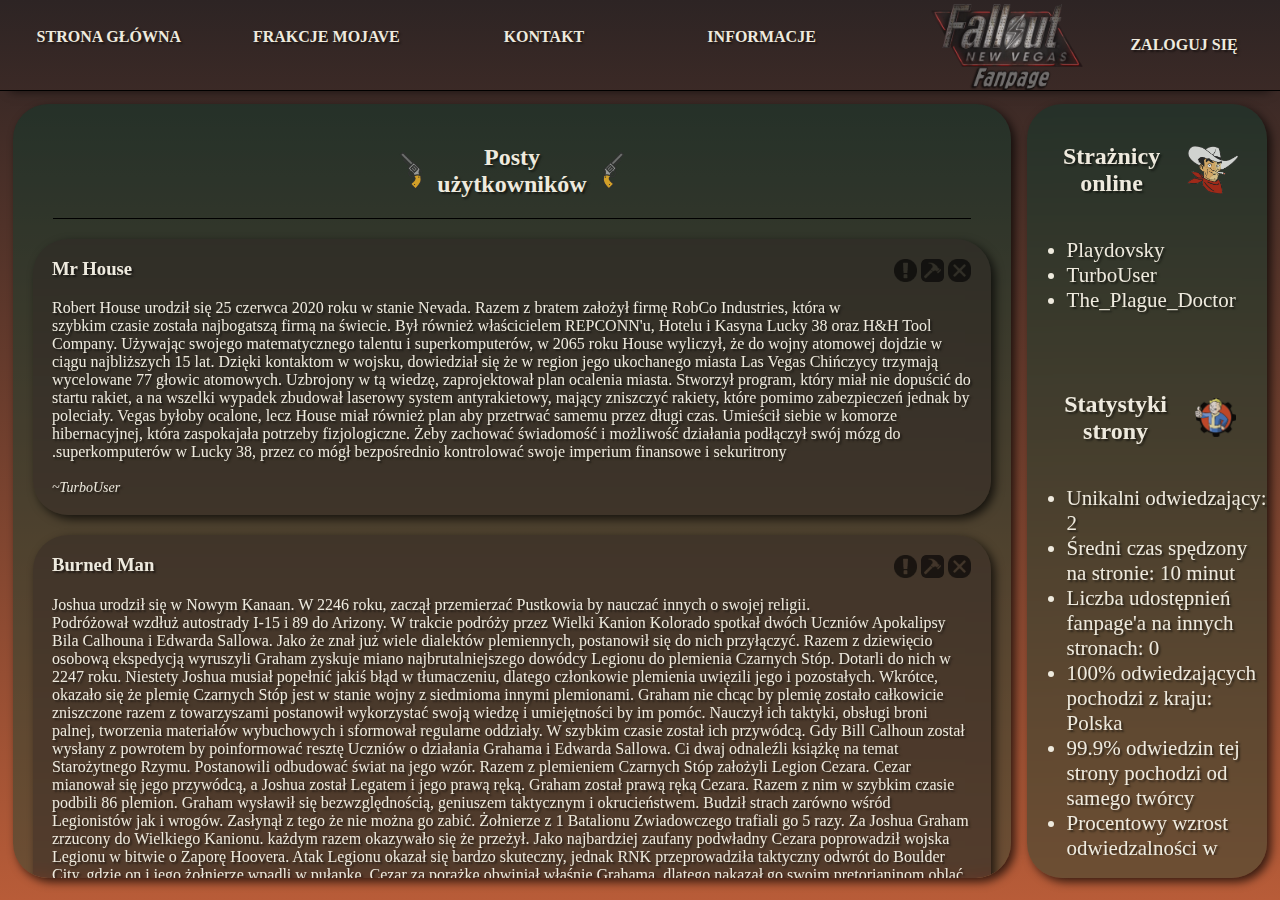
<file: index.html>
<html lang="pl">
    <head>
        <link rel="stylesheet" type="text/css" href="public/style.css">
        <link rel="icon" type="image/x-icon" href="resources/fanpage_platinumchip_logo.ico">
        <meta charset="utf-8">
        <meta name="description" content="Strona poświęcona fanom serii Fallout a w szczególności Fallout: New Vegas">
        <meta name="keywords" content="Fallout, New Vegas, Vegas, NCR, Caesar Legion, House">
        <meta name="author" content="Mateusz Pałka">
        <script src="public/script.js"></script>
        <title>Fallout: New Vegas - Fanpage</title>
    </head>

    <body>
        <header>
            <a href="index.html">
                <div class="linkPrzycisk">
                    <b>STRONA GŁÓWNA</b>
                </div>
            </a>
            <a href="public/frakcje.html">
                <div class="linkPrzycisk">
                    <b>FRAKCJE MOJAVE</b>
                </div>
            </a>
            <a href="public/kontakt.html">
                <div class="linkPrzycisk">
                    <b>KONTAKT</b>
                </div>
            </a>
            <a href="public/informacje.html">
                <div class="linkPrzycisk">
                    <b>INFORMACJE</b>
                </div>
            </a>
        
            <div id="zalogowany">
                <a href="public/logowanie.html" class="linkDoProfilu"><b>ZALOGUJ SIĘ</b></a>
            </div>

            <img src="resources/fanpage_logo.png" alt="fanpage logo" id="logo-nv">
        </header>

        <section id="posty">
            <section id="naglowek-postow">
                <img src="resources/revolver.png" alt="rewolwer" id="rewolwer-prawy">
                <h2 id="napis-posty">Posty użytkowników</h2>
                <img src="resources/revolver.png" alt="rewolwer" id="rewolwer-lewy">
            </section>

            <section class="post">
                <div class="przyciski">
                    <img src="resources/przycisk_x.png" alt="zamknij" id="przycisk-x" class="przyciskX">
                    <input type="image" src="resources/przycisk_mlotek.png" alt="edytuj" id="przycisk-mlotek" class="przyciskMlotek">
                    <img src="resources/przycisk_wykrzyknik.png" alt="zgłoś" id="przycisk-wykrzyknik" class="przyciskWykrzyknik">
                </div>
                <h3 class="tytulPostu">Mr House</h3>
                <p class="zawartoscPostu">
                    Robert House urodził się 25 czerwca 2020 roku w stanie Nevada. Razem z bratem założył firmę RobCo Industries, która w szybkim czasie została najbogatszą firmą na świecie. Był również właścicielem REPCONN'u, Hotelu i Kasyna Lucky 38 oraz H&H Tool Company.
                    Używając swojego matematycznego talentu i superkomputerów, w 2065 roku House wyliczył, że do wojny atomowej dojdzie w ciągu najbliższych 15 lat. Dzięki kontaktom w wojsku, dowiedział się że w region jego ukochanego miasta Las Vegas Chińczycy trzymają wycelowane 77 głowic atomowych. Uzbrojony w tą wiedzę, zaprojektował plan ocalenia miasta. Stworzył program, który miał nie dopuścić do startu rakiet, a na wszelki wypadek zbudował laserowy system antyrakietowy, mający zniszczyć rakiety, które pomimo zabezpieczeń jednak by poleciały.
                    Vegas byłoby ocalone, lecz House miał również plan aby przetrwać samemu przez długi czas. Umieścił siebie w komorze hibernacyjnej, która zaspokajała potrzeby fizjologiczne. Żeby zachować świadomość i możliwość działania podłączył swój mózg do superkomputerów w Lucky 38, przez co mógł bezpośrednio kontrolować swoje imperium finansowe i sekuritrony.
                </p>
                <p class="autor">TurboUser~</p>
            </section>
            <section class="post">
                <div class="przyciski">
                    <img src="resources/przycisk_x.png" alt="zamknij" id="przycisk-x" class="przyciskX">
                    <input type="image" src="resources/przycisk_mlotek.png" alt="edytuj" id="przycisk-mlotek" class="przyciskMlotek">
                    <img src="resources/przycisk_wykrzyknik.png" alt="zgłoś" id="przycisk-wykrzyknik" class="przyciskWykrzyknik">
                </div>
                <h3 class="tytulPostu">Burned Man</h3>
                <p class="zawartoscPostu">
                    Joshua urodził się w Nowym Kanaan. W 2246 roku, zaczął przemierzać Pustkowia by nauczać innych o swojej religii. Podróżował wzdłuż autostrady I-15 i 89 do Arizony. W trakcie podróży przez Wielki Kanion Kolorado spotkał dwóch Uczniów Apokalipsy Bila Calhouna i Edwarda Sallowa. Jako że znał już wiele dialektów plemiennych, postanowił się do nich przyłączyć. Razem z dziewięcio osobową ekspedycją wyruszyli
                    Graham zyskuje miano najbrutalniejszego dowódcy Legionu
                    do plemienia Czarnych Stóp. Dotarli do nich w 2247 roku. Niestety Joshua musiał popełnić jakiś błąd w tłumaczeniu, dlatego członkowie plemienia uwięzili jego i pozostałych. Wkrótce, okazało się że plemię Czarnych Stóp jest w stanie wojny z siedmioma innymi plemionami. Graham nie chcąc by plemię zostało całkowicie zniszczone razem z towarzyszami postanowił wykorzystać swoją wiedzę i umiejętności by im pomóc. Nauczył ich taktyki, obsługi broni palnej, tworzenia materiałów wybuchowych i sformował regularne oddziały. W szybkim czasie został ich przywódcą. Gdy Bill Calhoun został wysłany z powrotem by poinformować resztę Uczniów o działania Grahama i Edwarda Sallowa. Ci dwaj odnaleźli książkę na temat Starożytnego Rzymu. Postanowili odbudować świat na jego wzór. Razem z plemieniem Czarnych Stóp założyli Legion Cezara. Cezar mianował się jego przywódcą, a Joshua został Legatem i jego prawą ręką.
                    Graham został prawą ręką Cezara. Razem z nim w szybkim czasie podbili 86 plemion. Graham wysławił się bezwzględnością, geniuszem taktycznym i okrucieństwem. Budził strach zarówno wśród Legionistów jak i wrogów. Zasłynął z tego że nie można go zabić. Żołnierze z 1 Batalionu Zwiadowczego trafiali go 5 razy. Za
                    Joshua Graham zrzucony do Wielkiego Kanionu.
                    każdym razem okazywało się że przeżył. Jako najbardziej zaufany podwładny Cezara poprowadził wojska Legionu w bitwie o Zaporę Hoovera. Atak Legionu okazał się bardzo skuteczny, jednak RNK przeprowadziła taktyczny odwrót do Boulder City, gdzie on i jego żołnierze wpadli w pułapkę. Cezar za porażkę obwiniał właśnie Grahama, dlatego nakazał go swoim pretorianinom oblać smołą, podpalić i wrzucić żywcem do Wielkiego Kanionu. Po tych wydarzeniach zacząły wśród niewolników krążyć plotki o Popielcu, który mścił się na swoich oprawcach. Na murach zacząły pojawiać się napisy mówiące że Graham żyje.
                    Jak się okazało Joshua Graham przeżył. Jego nieudana przygoda z Legionem, znów rozpaliła jego wiarę. Postanowił powrócić do Nowego Kanaan. Tam przyjęto go jakby nigdy nie był najokrutniejszym z Legionistów. Mormonom było wstyd, ale bali się go wydalić z miasta. Cezar dowiedziawszy się o tym że jego niedawny przyjaciel i prawa ręka nadal żyje, rozkazał plemieniu Białych Nóg najechać Nowe Kanaan i wszystkich zabić. Zginęła większość mieszkańców. 30 ludzi, którym udało się przeżyć zamieszkało w Kanion Syjon. Joshua Graham objął tam przywództwo nad plemieniem Martwych Koni i poprzysiągł Cezarowi zemstę. Razem z Danielem próbowali rozwiązać problem Białych Nóg. W przeciwieństwie do swojego przyjaciela Joshua chciał stawić czoła najeźdźcom i uwolnić od nich Syjon raz na zawsze.
                </p>
                <p class="autor">Playdovsky~</p>
            </section>
            <section class="post">
                <div class="przyciski">
                    <img src="resources/przycisk_x.png" alt="zamknij" id="przycisk-x" class="przyciskX">
                    <input type="image" src="resources/przycisk_mlotek.png" alt="edytuj" id="przycisk-mlotek" class="przyciskMlotek">
                    <img src="resources/przycisk_wykrzyknik.png" alt="zgłoś" id="przycisk-wykrzyknik" class="przyciskWykrzyknik">
                </div>
                <h3 class="tytulPostu">Courier</h3>
                <p class="zawartoscPostu">
                    Jakiś czas przed wydarzeniami z Fallout: New Vegas, RNK zajęła Navarro, gdzie odkryła pewne technologie, których nie można było dobrze zrozumieć. W końcu Republika powiązała jednak niektóre symbole (np. flaga Starego Świata) z podobnymi widzianymi w Rozpadlinie. To właśnie wtedy Kurier został zatrudniony do przetransportowania tam paczki z Navarro.
                    Zawartość paczki okazała się detonatorem, który zawierał kody uruchomienia znajdujących się tam rakiet. Według Ulysses'a paczka "obudziła się", aktywując zapalniki rakiet, które wybuchły prawie go zabijając i powodując ogromne burze i trzęsienia ziemi na terenie całej Rozpadliny. Przez to zdarzenie, zniszczone zostały tamtejsza społeczność, oraz oddziały RNK i Legionu Cezara.    
                    Kurier dostaje amnezji przez wielokrotne eksplozje głowic atomowych w Rozpadlinie, co tłumaczy dlaczego nie pamięta tych wydarzeń które przedstawia mu Ulisses. Ostatecznie, jakiś czas po katastrofie w Rozpadlinie, zostaje jednym z sześciu kurierów wynajętych przez Mojave Express. Jego zadaniem było dostarczenie paczki zawierającej Platynowy Szton do Nowego Vegas.
                    Na Mojave został postrzelony w głowę, zakopany żywcem na Cmentarzu w Goodsprings przez Benny'ego, szefa Prezesów i właściciela kasyna The Tops w Nowym Vegas, którego celem było przejęcie trefnego towaru który przypadł Kurierowi.
                    Zostaje odkopany przez Victor'a, przyjaznego robota i przywrócony do zdrowia przez Mitchell'a, lekarza z Goodsprings.
                    Doktor wręczył Kurierowi pistolet 9mm (lub inną broń, zależnie od specjalizacji gracza), Kombinezon Krypty 21 i Pip-Boy'a 3000.
                    W dalszym ciągu gry, Kurier jest główną postacią która decyduje o zwycięstwie danej frakcji podczas II Bitwy o Zaporę Hoovera.
                </p>
                <p class="autor">The_Plague_Doctor~</p>
                </div>
            </section>
        </section>  

        <section id="prawy-panel">
            <section id="uzytkownicy">
                <div id="naglowek-uzytkownicy">
                    <h2 id="napis-uzytkownicy">Strażnicy online</h2>
                    <img src="resources/victor_icon.png" alt="victor" id="victor">
                </div>
                <ul>
                    <li>
                        <a href="public/profil.html?uzytkownik=osoba1" class="linkDoProfilu">Playdovsky</a>
                    </li>
                    <li>
                        <a href="public/profil.html?uzytkownik=osoba2" class="linkDoProfilu">TurboUser</a>
                    </li>
                    <li>
                        <a href="public/profil.html?uzytkownik=osoba3" class="linkDoProfilu">The_Plague_Doctor</a>
                    </li>
                </ul>
            </section>
            <section id="statystyki">
                <div id="naglowek-statystyki">
                    <h2 id="napis-statystyka">Statystyki strony</h2>
                    <img src="resources/vaultboy.png" alt="vault boy" id="vault-boy">
                </div>
                <p>
                    <ul>
                        <li>
                            Unikalni odwiedzający: 2
                        </li>
                        <li>
                            Średni czas spędzony na stronie: 10 minut
                        </li>
                        <li>
                            Liczba udostępnień fanpage'a na innych stronach: 0
                        </li>
                        <li>
                            100% odwiedzających pochodzi z kraju: Polska<br>
                        </li>
                        <li>
                            99.9% odwiedzin tej strony pochodzi od samego twórcy
                        </li>
                        <li>
                            Procentowy wzrost odwiedzalności w porównaniu z poprzednim miesiącem: 200%
                        </li>
                        <li>
                            Tworzenie tej strony zajęło ponad 30 godzin!
                        </li>
                    </ul>
                </p>
            </section>
        </section>
    </body>
</html>
</file>
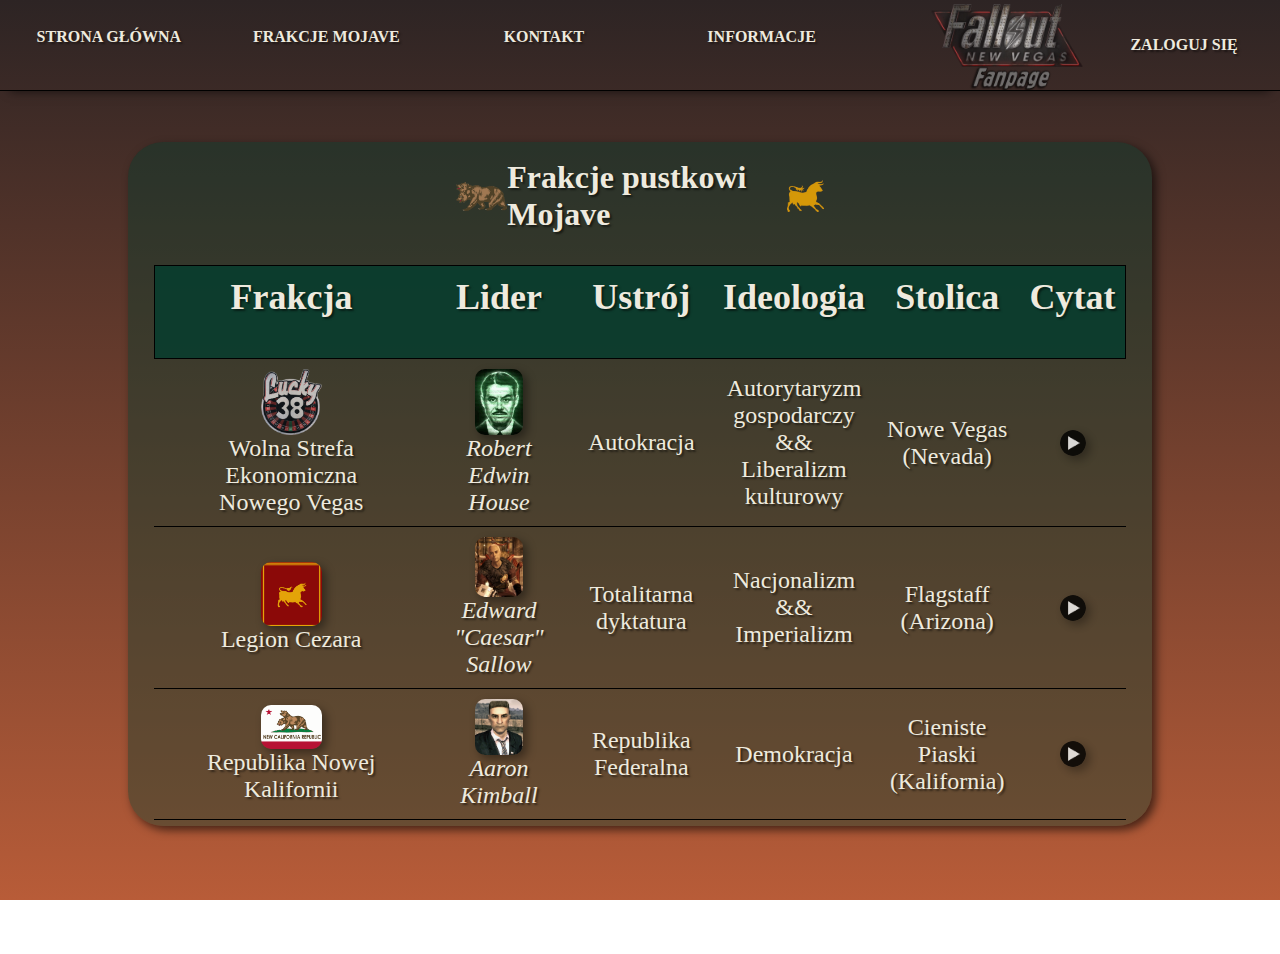
<file: public/frakcje.html>
<html lang="pl">
    <head>
        <link rel="stylesheet" type="text/css" href="style.css">
        <link rel="icon" type="image/x-icon" href="../resources/fanpage_platinumchip_logo.ico">
        <meta charset="utf-8">
        <meta name="description" content="Strona poświęcona fanom serii Fallout a w szczególności Fallout: New Vegas">
        <meta name="keywords" content="Fallout, New Vegas, Vegas, NCR, Caesar Legion, House">
        <meta name="author" content="Mateusz Pałka">
        <script type="text/javascript" src="script.js"></script>
        <title>Fallout: New Vegas - Fanpage</title>
    </head>

    <body>
        <header>
            <a href="../index.html">
                <div class="linkPrzycisk">
                    <b>STRONA GŁÓWNA</b>
                </div>
            </a>
            <a href="frakcje.html">
                <div class="linkPrzycisk">
                    <b>FRAKCJE MOJAVE</b>
                </div>
            </a>
            <a href="kontakt.html">
                <div class="linkPrzycisk">
                    <b>KONTAKT</b>
                </div>
            </a>
            <a href="informacje.html">
                <div class="linkPrzycisk">
                    <b>INFORMACJE</b>
                </div>
            </a>
        
            <div id="zalogowany">
                <a href="logowanie.html" class="linkDoProfilu"><b>ZALOGUJ SIĘ</b></a>
            </div>

            <img src="../resources/fanpage_logo.png" alt="fanpage logo" id="logo-nv">
        </header>

        <section id="frakcje">
            <div id="naglowek-frakcji">
                <img src="../resources/ncr_bear.png" alt="niedźwiedź kalifornii" id="niedzwiedz">
                <h1 id="napis_frakcje">Frakcje pustkowi Mojave</h1>
                <img src="../resources/legion_bull.png" alt="byk legionu" id="byk">
            </div>
            <table>
                <tbody>
                    <tr id="naglowek">
                        <td><h2>Frakcja</h2></td>
                        <td><h2>Lider</h2></td>
                        <td><h2>Ustrój</h2></td>
                        <td><h2>Ideologia</h2></td>
                        <td><h2>Stolica</h2></td>
                        <td><h2>Cytat</h2></td>
                    </tr>
                    <tr>
                        <td><img src="../resources/lucky38.png" alt="Logo Lucky38" class="flagaFrakcji" id="lucky38"><br>Wolna Strefa Ekonomiczna<br>Nowego Vegas</td>
                        <td><img src="../resources/mr-house.png" alt="zdjecie House'a" class="zdjecieLider"><br><i>Robert Edwin<br>House</i></td>
                        <td>Autokracja</td>
                        <td>Autorytaryzm<br>gospodarczy<br>&&<br>Liberalizm<br>kulturowy</td>
                        <td>Nowe Vegas<br>(Nevada)</td>
                        <td>
                            <input type="image" src="../resources/start_icon.png" alt="przycisk sterujący" class="sterowanie" id="przycisk1" onclick="odtwarzaj('cytat1')">
                            <audio id="cytat1" src="../resources/mr_house.mp3" type="audio/mp3"></audio>
                        </td>
                    </tr>
                    <tr>
                        <td><img src="../resources/caesar_legion.png" alt="Flaga Legionu Cezara" class="flagaFrakcji"><br>Legion Cezara</td>
                        <td><img src="../resources/caesar.png" alt="zdjęcie Cezara" class="zdjecieLider"><br><i>Edward "Caesar"<br>Sallow</i></td>
                        <td>Totalitarna<br>dyktatura</td>
                        <td>Nacjonalizm<br>&&<br>Imperializm</td>
                        <td>Flagstaff<br>(Arizona)</td>
                        <td>
                            <input type="image" src="../resources/start_icon.png" alt="przycisk sterujący" class="sterowanie" id="przycisk2" onclick="odtwarzaj('cytat2')">
                            <audio id="cytat2" src="../resources/caesar_legion.mp3" type="audio/mp3"></audio>
                        </td>
                    </tr>
                    <tr>
                        <td><img src="../resources/ncr.png" alt="Flaga NCR" class="flagaFrakcji"><br>Republika Nowej Kalifornii</td>
                        <td><img src="../resources/aaron-kimball.png" alt="zdjęcie Aaron'a Kimball'a" class="zdjecieLider"><br><i>Aaron Kimball</i></td>
                        <td>Republika<br>Federalna</td>
                        <td>Demokracja</td>
                        <td>Cieniste Piaski<br>(Kalifornia)</td>
                        <td>
                            <input type="image" src="../resources/start_icon.png" alt="przycisk sterujący" class="sterowanie" id="przycisk3" onclick="odtwarzaj('cytat3')">
                            <audio id="cytat3" src="../resources/kimball.mp3" typ="audio/mp3"></audio>
                        </td>
                    </tr>
                </tbody>
            </table>
        </section>
    </body>
</html>
</file>
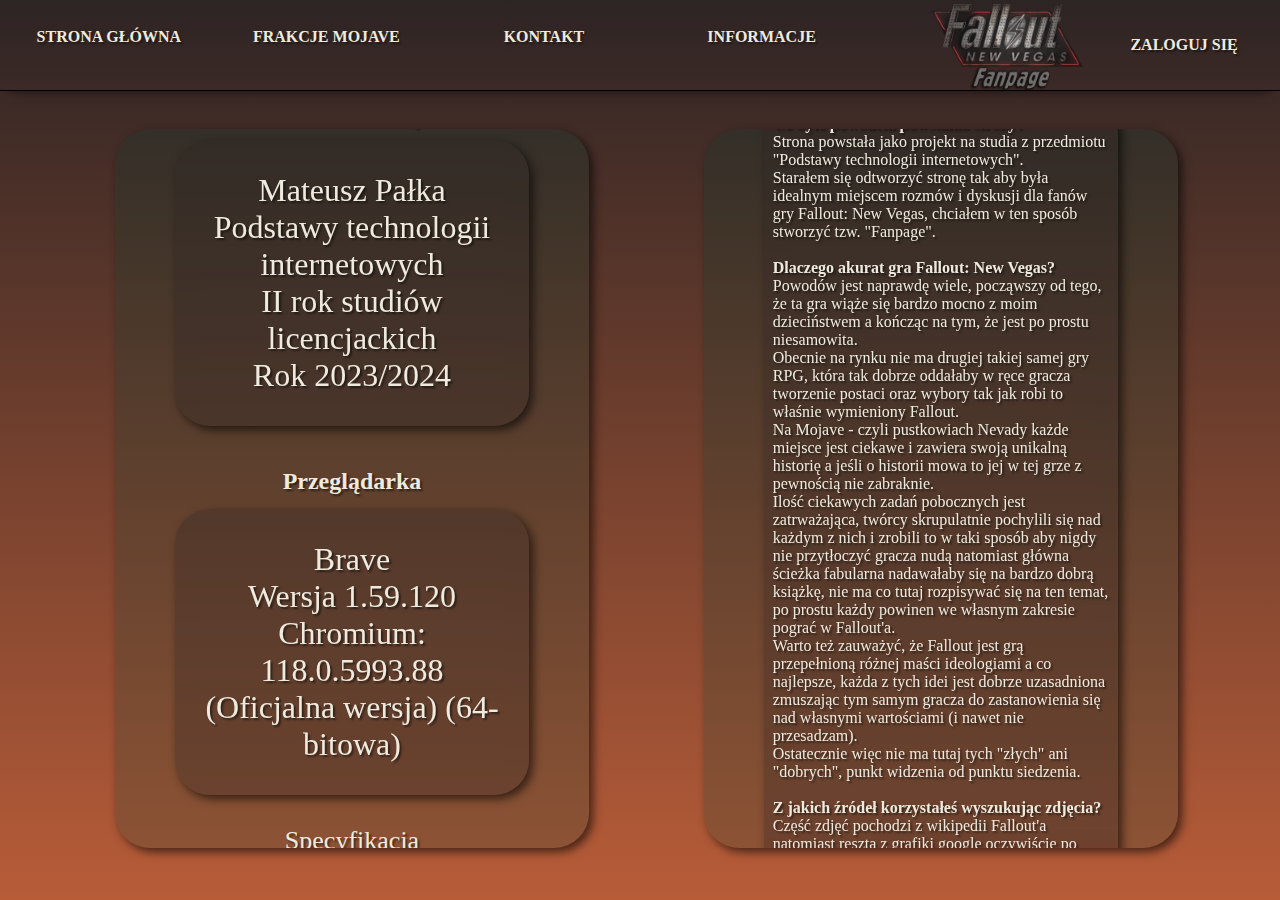
<file: public/informacje.html>
<html lang="pl">
    <head>
        <link rel="stylesheet" type="text/css" href="style.css">
        <link rel="icon" type="image/x-icon" href="../resources/fanpage_platinumchip_logo.ico">
        <meta charset="utf-8">
        <meta name="description" content="Strona poświęcona fanom serii Fallout a w szczególności Fallout: New Vegas">
        <meta name="keywords" content="Fallout, New Vegas, Vegas, NCR, Caesar Legion, House">
        <meta name="author" content="Mateusz Pałka">
        <script type="text/javascript" src="script.js"></script>
        <title>Fallout: New Vegas - Fanpage</title>
    </head>

    <body>
        <header>
            <a href="../index.html">
                <div class="linkPrzycisk">
                    <b>STRONA GŁÓWNA</b>
                </div>
            </a>
            <a href="frakcje.html">
                <div class="linkPrzycisk">
                    <b>FRAKCJE MOJAVE</b>
                </div>
            </a>
            <a href="kontakt.html">
                <div class="linkPrzycisk">
                    <b>KONTAKT</b>
                </div>
            </a>
            <a href="informacje.html">
                <div class="linkPrzycisk">
                    <b>INFORMACJE</b>
                </div>
            </a>
        
            <div id="zalogowany">
                <a href="logowanie.html" class="linkDoProfilu"><b>ZALOGUJ SIĘ</b></a>
            </div>

            <img src="../resources/fanpage_logo.png" alt="fanpage logo" id="logo-nv">
        </header>
        <section id="informacje">
            <div id="naglowek-informacje">
                <h2 class="napisyInformacje">Twórca strony</h2>
            </div>
            <div class="dane">
                <p id="dane-osobowe">Mateusz Pałka<br>Podstawy technologii internetowych<br>II rok studiów licencjackich<br>Rok 2023/2024</p>
            </div>
            <h2 class="napisyInformacje">Przeglądarka</h2>
            <div class="dane">
                <p id="dane-przegladarki">Brave<br>Wersja 1.59.120<br>Chromium: 118.0.5993.88<br>(Oficjalna wersja) (64-bitowa)</p>
            </div>
            <a href="../documentation/Dokumentacja - specyfikacja projektowa.pdf" id="specyfikacja-projektu" target="_blank">Specyfikacja projektu</a>
        </section>
        <section id="opis-strony">
            <div id="naglowek-informacje2">
                <h2 class="napisyInformacje">FAQ</h2>
            </div>
            <div class="dane">
                <p id="opis">
                    <b>Co było powodem powstania strony?</b><br>
                    Strona powstała jako projekt na studia z przedmiotu "Podstawy technologii internetowych".<br>
                    Starałem się odtworzyć stronę tak aby była idealnym miejscem rozmów i dyskusji dla fanów gry Fallout: New Vegas, chciałem w ten sposób stworzyć tzw. "Fanpage".<br><br>
                    <b>Dlaczego akurat gra Fallout: New Vegas?</b><br>
                    Powodów jest naprawdę wiele, począwszy od tego, że ta gra wiąże się bardzo mocno z moim dzieciństwem a kończąc na tym, że jest po prostu niesamowita.<br>
                    Obecnie na rynku nie ma drugiej takiej samej gry RPG, która tak dobrze oddałaby w ręce gracza tworzenie postaci oraz wybory tak jak robi to właśnie wymieniony Fallout.<br>
                    Na Mojave - czyli pustkowiach Nevady każde miejsce jest ciekawe i zawiera swoją unikalną historię a jeśli o historii mowa to jej w tej grze z pewnością nie zabraknie.<br>Ilość ciekawych zadań pobocznych jest zatrważająca, twórcy skrupulatnie pochylili się nad każdym z nich i zrobili to w taki sposób aby nigdy nie przytłoczyć gracza nudą natomiast główna ścieżka fabularna nadawałaby się na bardzo dobrą książkę, nie ma co tutaj rozpisywać się na ten temat, po prostu każdy powinen we własnym zakresie pograć w Fallout'a.<br>
                    Warto też zauważyć, że Fallout jest grą przepełnioną różnej maści ideologiami a co najlepsze, każda z tych idei jest dobrze uzasadniona zmuszając tym samym gracza do zastanowienia się nad własnymi wartościami (i nawet nie przesadzam).<br>
                    Ostatecznie więc nie ma tutaj tych "złych" ani "dobrych", punkt widzenia od punktu siedzenia.<br><br>
                    <b>Z jakich źródeł korzystałeś wyszukując zdjęcia?</b><br>
                    Część zdjęć pochodzi z wikipedii Fallout'a natomiast reszta z grafiki google oczywiście po uprzednim upewnieniu się że mogę legalnie wykorzystać je na stronie. Niektóre zdjęcia zostały zmodyfikowane przeze mnie w programie do edycji grafiki rastrowej.<br><br>
                    <b>Czy napisałeś tę stronę własnoręcznie?</b><br>
                    Tak, strona została napisana od zera własnoręcznie korzystając z wiedzy przeniesionej z technikum, znalezionej w internecie oraz tej nabytej w trakcie zajęć przedmiotowych.
                </p>
            </div>
        </section>
    </body>
</html>
</file>
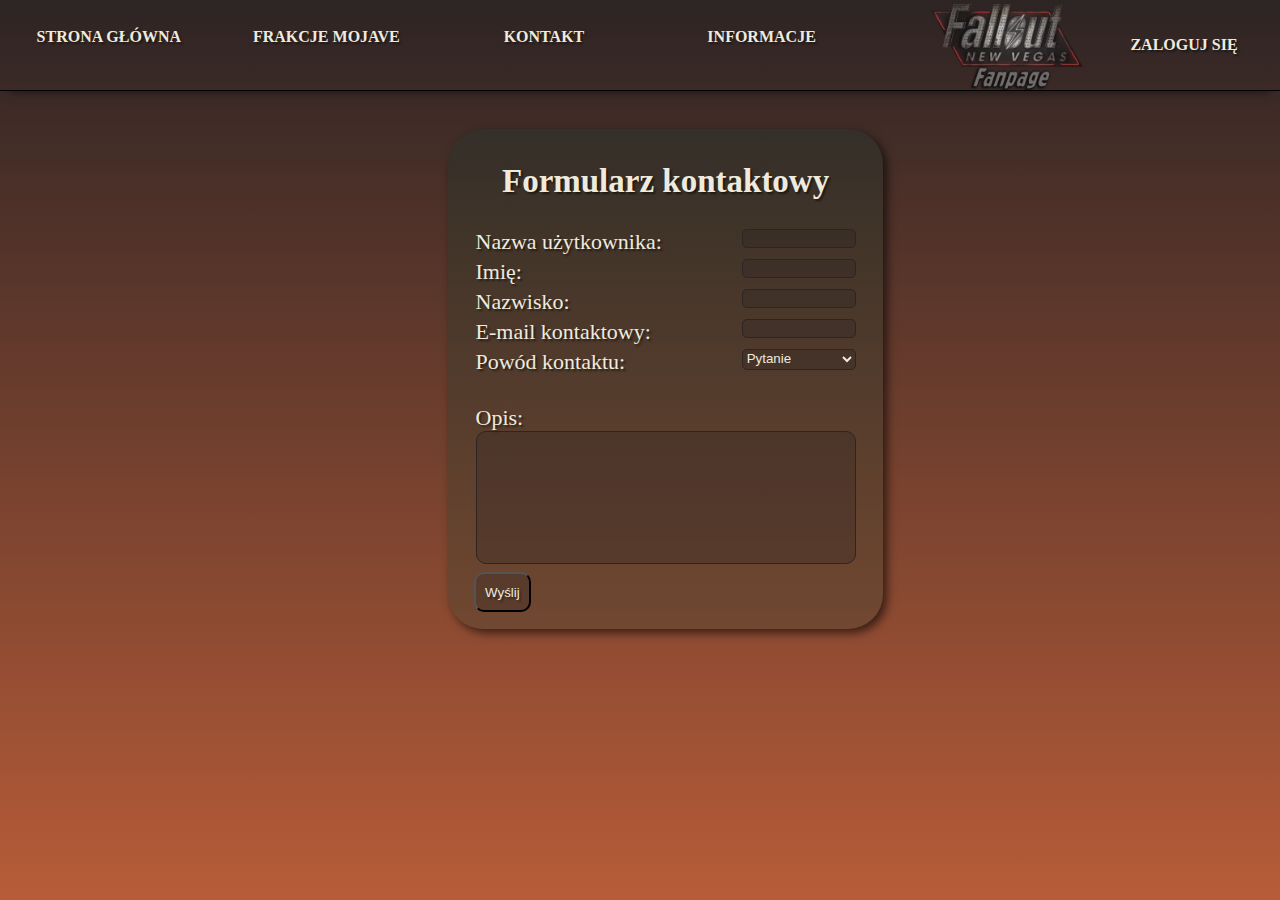
<file: public/kontakt.html>
<html lang="pl">
    <head>
        <link rel="stylesheet" type="text/css" href="style.css">
        <link rel="icon" type="image/x-icon" href="../resources/fanpage_platinumchip_logo.ico">
        <meta charset="utf-8">
        <meta name="description" content="Strona poświęcona fanom serii Fallout a w szczególności Fallout: New Vegas">
        <meta name="keywords" content="Fallout, New Vegas, Vegas, NCR, Caesar Legion, House">
        <meta name="author" content="Mateusz Pałka">
        <script src="script.js"></script>
        <title>Fallout: New Vegas - Fanpage</title>
    </head>

    <body>
        <header>
            <a href="../index.html">
                <div class="linkPrzycisk">
                    <b>STRONA GŁÓWNA</b>
                </div>
            </a>
            <a href="frakcje.html">
                <div class="linkPrzycisk">
                    <b>FRAKCJE MOJAVE</b>
                </div>
            </a>
            <a href="kontakt.html">
                <div class="linkPrzycisk">
                    <b>KONTAKT</b>
                </div>
            </a>
            <a href="informacje.html">
                <div class="linkPrzycisk">
                    <b>INFORMACJE</b>
                </div>
            </a>
            
            <div id="zalogowany">
                <a href="logowanie.html" class="linkDoProfilu"><b>ZALOGUJ SIĘ</b></a>
            </div>

            <img src="../resources/fanpage_logo.png" alt="fanpage logo" id="logo-nv">
        </header>

        <section id="panel-kontaktowy">
            <div id="naglowek-formularza">
                <h2>Formularz kontaktowy</h2>
            </div>
            <form>
                <div class="daneWprowadzaneTlo">
                    <label>
                        Nazwa użytkownika:
                        <input type="text" class="daneWprowadzane" id="nazwa" required>
                    </label><br>
                </div>
                <div class="daneWprowadzaneTlo">
                    <label>
                        Imię:
                        <input type="text" class="daneWprowadzane" id="imie" required>
                    </label><br>
                </div>
                <div class="daneWprowadzaneTlo">
                    <label>
                        Nazwisko:
                        <input type="text" class="daneWprowadzane" id="nazwisko" required>
                    </label><br>
                </div>
                <div class="daneWprowadzaneTlo">
                    <label>
                        E-mail kontaktowy:
                        <input type="text" class="daneWprowadzane" id="email" required>
                    </label><br>
                </div>
                <div class="daneWprowadzaneTlo">
                    <label>
                        Powód kontaktu:
                        <select class="daneWprowadzane">
                            <option>Pytanie</option>
                            <option>Propozycja zmian</option>
                            <option>Zgłoszenie użytkownika</option>
                            <option>Zgłoszenie błędu strony</option>
                            <option>Inny powód</option>
                        </select>
                    </label><br><br>
                </div>
                <div class="daneWprowadzaneTlo">
                    <label>
                        Opis:
                        <textarea class="opis"></textarea>
                    </label><br>
                </div>
                <input type="submit" value="Wyślij" id="przycisk-wyslij" onclick="kontakt()">
            </form>
        </section>        
    </body>
</html>
</file>
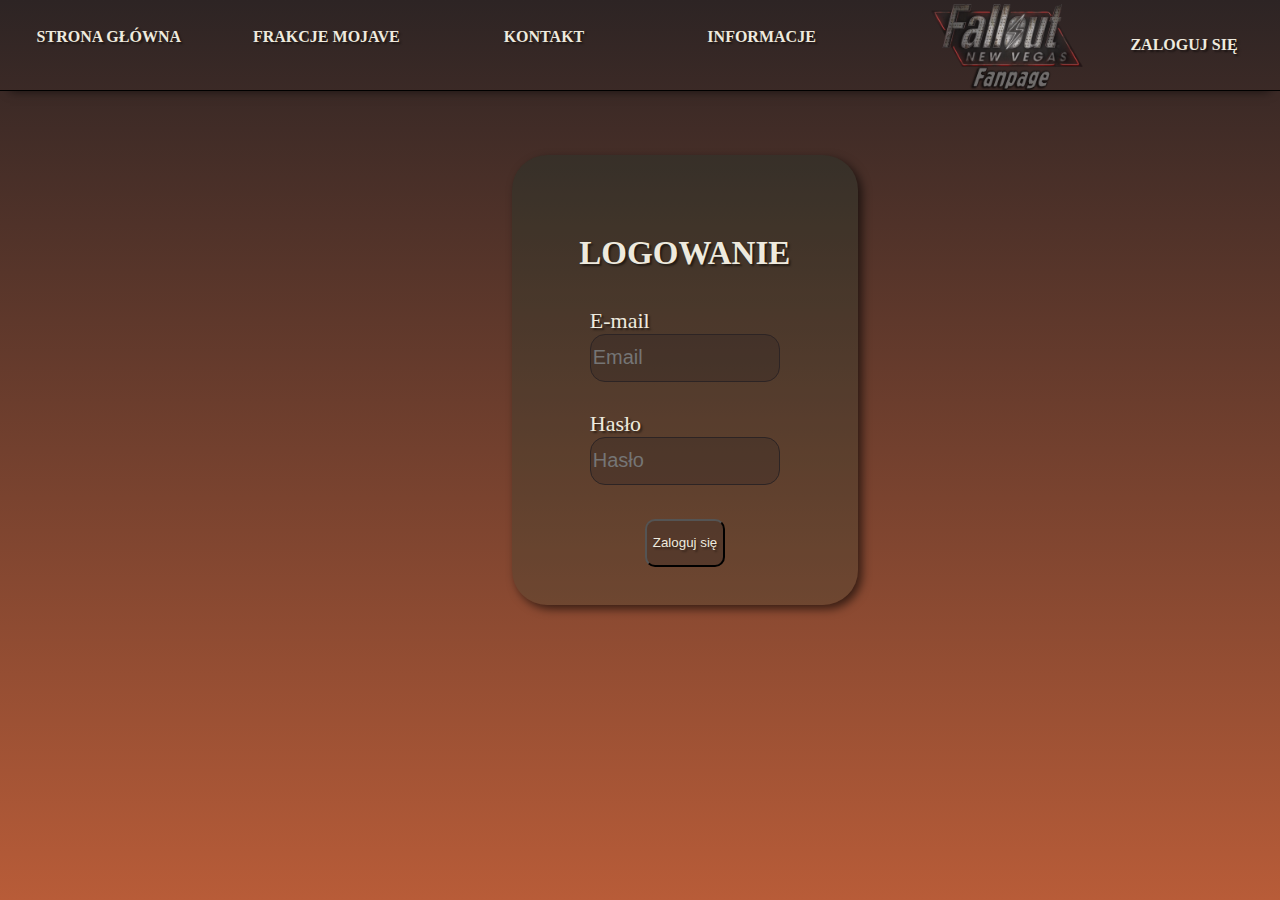
<file: public/logowanie.html>
<html lang="pl">
    <head>
        <link rel="stylesheet" type="text/css" href="style.css">
        <link rel="icon" type="image/x-icon" href="../resources/fanpage_platinumchip_logo.ico">
        <meta charset="utf-8">
        <meta name="description" content="Strona poświęcona fanom serii Fallout a w szczególności Fallout: New Vegas">
        <meta name="keywords" content="Fallout, New Vegas, Vegas, NCR, Caesar Legion, House">
        <meta name="author" content="Mateusz Pałka">
        <script src="script.js"></script>
        <title>Fallout: New Vegas - Fanpage</title>
    </head>

    <body>
        <header>
            <a href="../index.html">
                <div class="linkPrzycisk">
                    <b>STRONA GŁÓWNA</b>
                </div>
            </a>
            <a href="frakcje.html">
                <div class="linkPrzycisk">
                    <b>FRAKCJE MOJAVE</b>
                </div>
            </a>
            <a href="kontakt.html">
                <div class="linkPrzycisk">
                    <b>KONTAKT</b>
                </div>
            </a>
            <a href="informacje.html">
                <div class="linkPrzycisk">
                    <b>INFORMACJE</b>
                </div>
            </a>
            
            <div id="zalogowany">
                <a href="logowanie.html" class="linkDoProfilu"><b>ZALOGUJ SIĘ</b></a>
            </div>

            <img src="../resources/fanpage_logo.png" alt="fanpage logo" id="logo-nv">
        </header>

        <section id="panel-logowania">
            <div id="naglowek-logowania">
                <h2>LOGOWANIE</h2>
            </div>
            <form>
                <div class="daneWprowadzaneTloLogowanie">
                    <label id="label-logowanie">
                        E-mail
                    	<input type="text" class="daneWprowadzaneLogowanie" placeholder="Email" id="email-logowanie" required><br>
                    </label>
                </div>
                <div class="daneWprowadzaneTloLogowanie">
                    <label id="label-logowanie">
                        Hasło
                    	<input type="password" class="daneWprowadzaneLogowanie" placeholder="Hasło" id="haslo" required><br>
                    </label>
                </div>
                <input type="submit" value="Zaloguj się" id="przycisk-zaloguj">
            </form>
        </section>
    </body>
</html>
</file>
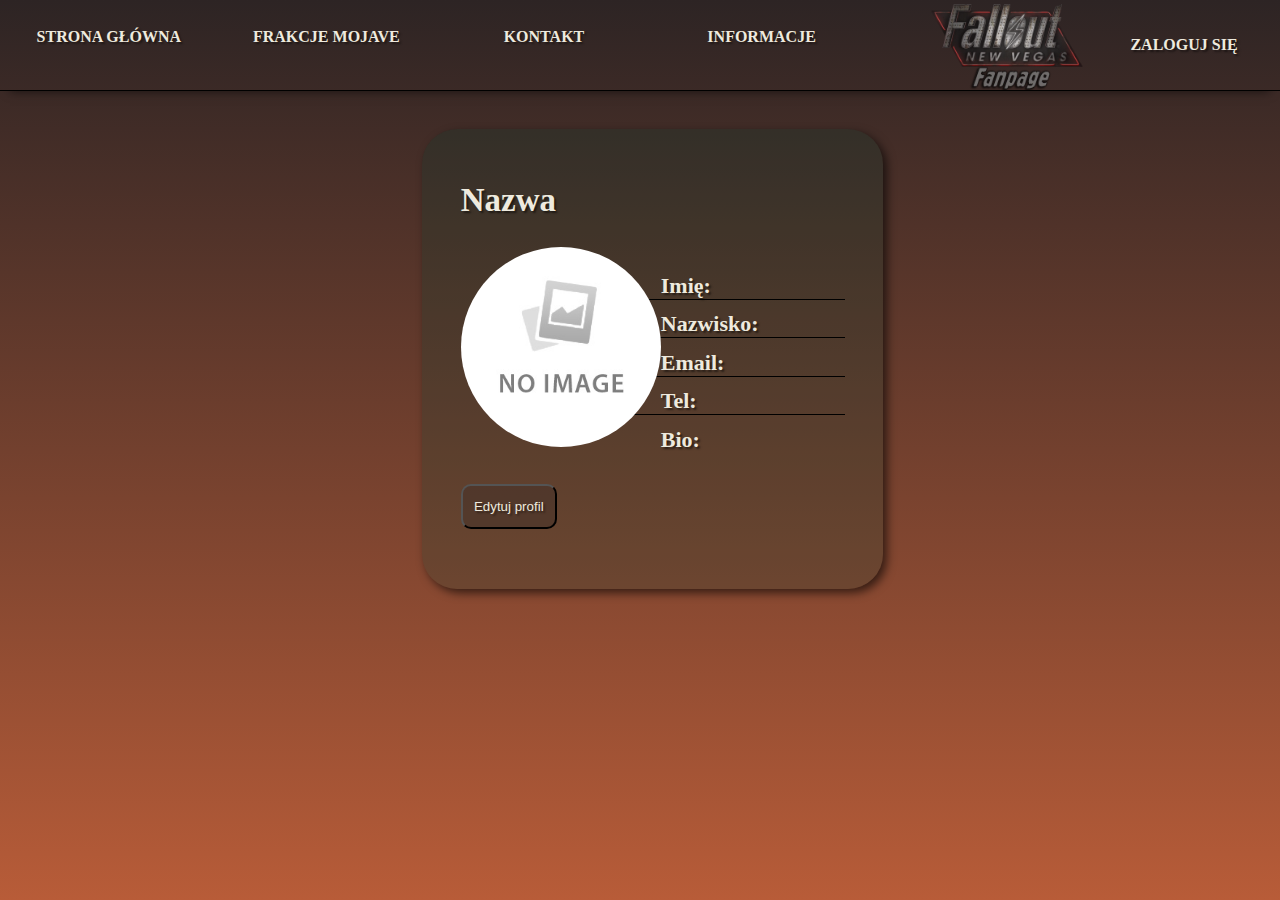
<file: public/profil.html>
<html lang="pl">
    <head>
        <link rel="stylesheet" type="text/css" href="style.css">
        <link rel="icon" type="image/x-icon" href="../resources/fanpage_platinumchip_logo.ico">
        <meta charset="utf-8">
        <meta name="description" content="Strona poświęcona fanom serii Fallout a w szczególności Fallout: New Vegas">
        <meta name="keywords" content="Fallout, New Vegas, Vegas, NCR, Caesar Legion, House">
        <meta name="author" content="Mateusz Pałka">
        <script src="script.js"></script>
        <title>Fallout: New Vegas - Fanpage</title>
    </head>

    <body>
        <header>
            <a href="../index.html">
                <div class="linkPrzycisk">
                    <b>STRONA GŁÓWNA</b>
                </div>
            </a>
            <a href="frakcje.html">
                <div class="linkPrzycisk">
                    <b>FRAKCJE MOJAVE</b>
                </div>
            </a>
            <a href="kontakt.html">
                <div class="linkPrzycisk">
                    <b>KONTAKT</b>
                </div>
            </a>
            <a href="informacje.html">
                <div class="linkPrzycisk">
                    <b>INFORMACJE</b>
                </div>
            </a>
            
            <div id="zalogowany">
                <a href="logowanie.html" class="linkDoProfilu"><b>ZALOGUJ SIĘ</b></a>
            </div>

            <img src="../resources/fanpage_logo.png" alt="fanpage logo" id="logo-nv">
        </header>

        <section id="profil">
            <h2 id="nazwa-prof">Nazwa</h2>
            <img src="../resources/no-image.png" alt="zdjecie profilu" id="zdjecie-prof">
            <p>
                <div class="daneProf">
                    <br>
                    Imię: <span id="imie-prof" class="daneUzytkownika"></span><br>
                </div>
                <div class="daneProf">
                    Nazwisko: <span id="nazwisko-prof" class="daneUzytkownika"></span><br>
                </div>
                <div class="daneProf">
                    Email: <span id="email" class="daneUzytkownika"></span><br>
                </div>
                <div class="daneProf">
                    Tel: <span id="tel" class="daneUzytkownika"></span><br>
                </div>
                <b>Bio:</b>
                <div id="dane-bio">
                    <span id="bio"></span>
                </div>
                <div id="dane-edytuj">
                    <input type="submit" value="Edytuj profil" id="przycisk-edytuj">
                </div>
            </p>
        </section>

        <script>
            wyswietlProfil();
            function wyswietlProfil() {
                const parametry = new URLSearchParams(window.location.search);
                const uzytkownik = parametry.get("uzytkownik");
                const zdjecieProfilu = document.getElementById('zdjecie-prof');
                const nazwaPliku = `${uzytkownik}.jpg`;
        
                fetch("users.json").then(response => response.json()).then(data => {
                        const user = data[uzytkownik];
        
                        document.getElementById("nazwa-prof").textContent = user.nazwa;
                        document.getElementById("imie-prof").textContent = user.imie;
                        document.getElementById("nazwisko-prof").textContent = user.nazwisko;
                        document.getElementById("email").textContent = user.email;
                        document.getElementById("tel").textContent = user.tel;
                        document.getElementById("bio").textContent = user.bio;
                        zdjecieProfilu.src = `../resources/${nazwaPliku}`;
                    });
            }
            wyswietlProfil();

            document.getElementById('przycisk-edytuj').addEventListener('click', function()
            {
                window.location.href = 'profil_edycja.html';
            });
        </script>
    </body>
</html>
</file>
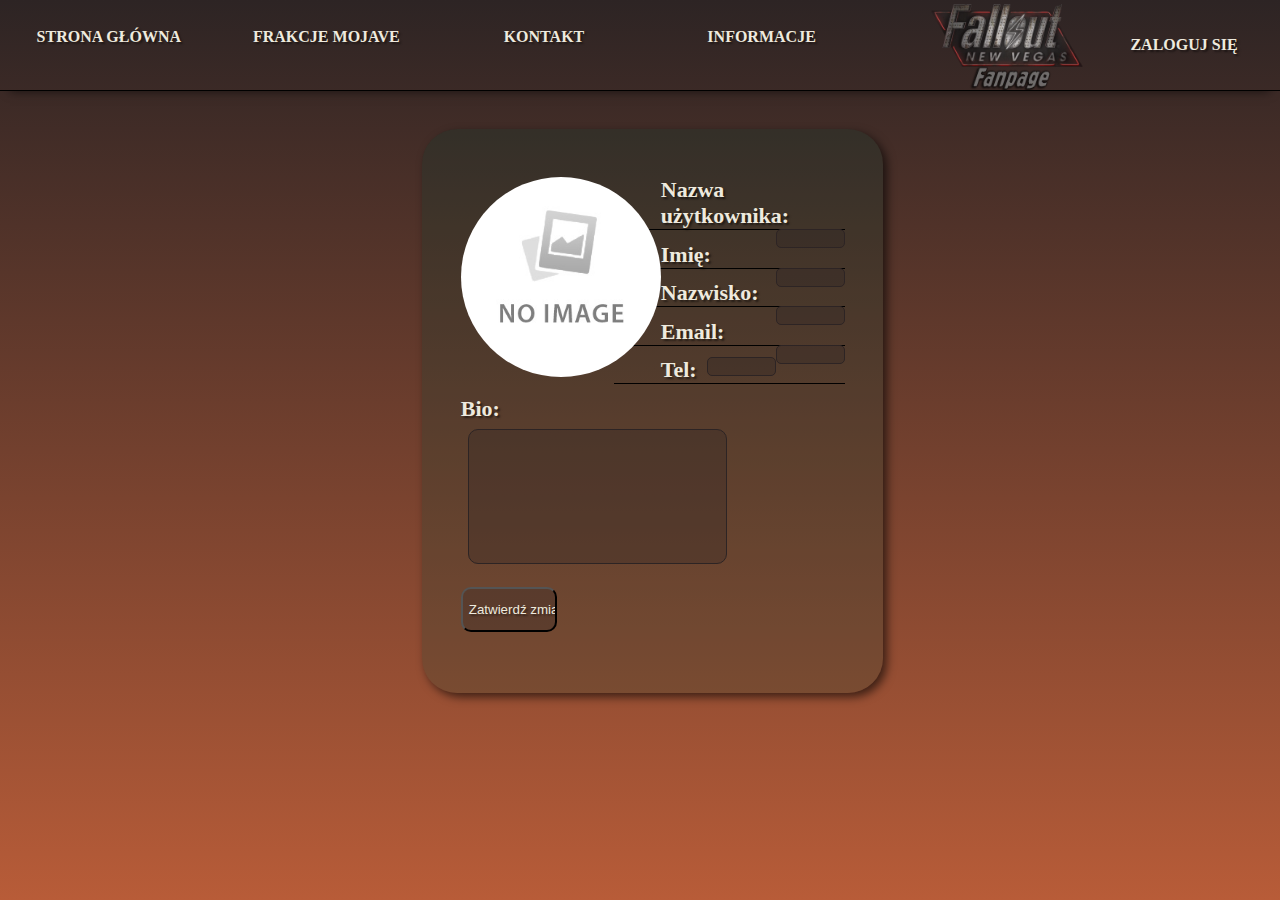
<file: public/profil_edycja.html>
<html lang="pl">
    <head>
        <link rel="stylesheet" type="text/css" href="style.css">
        <link rel="icon" type="image/x-icon" href="../resources/fanpage_platinumchip_logo.ico">
        <meta charset="utf-8">
        <meta name="description" content="Strona poświęcona fanom serii Fallout a w szczególności Fallout: New Vegas">
        <meta name="keywords" content="Fallout, New Vegas, Vegas, NCR, Caesar Legion, House">
        <meta name="author" content="Mateusz Pałka">
        <script src="script.js"></script>
        <title>Fallout: New Vegas - Fanpage</title>
    </head>

    <body>
        <header>
            <a href="../index.html">
                <div class="linkPrzycisk">
                    <b>STRONA GŁÓWNA</b>
                </div>
            </a>
            <a href="frakcje.html">
                <div class="linkPrzycisk">
                    <b>FRAKCJE MOJAVE</b>
                </div>
            </a>
            <a href="kontakt.html">
                <div class="linkPrzycisk">
                    <b>KONTAKT</b>
                </div>
            </a>
            <a href="informacje.html">
                <div class="linkPrzycisk">
                    <b>INFORMACJE</b>
                </div>
            </a>
            
            <div id="zalogowany">
                <a href="logowanie.html" class="linkDoProfilu"><b>ZALOGUJ SIĘ</b></a>
            </div>

            <img src="../resources/fanpage_logo.png" alt="fanpage logo" id="logo-nv">
        </header>

        <section id="profil">
            <div>
            <img src="../resources/no-image.png" alt="zdjecie profilu" id="zdjecie-prof">
            <form>
                <p>
                    <div class="daneProf">
                        <label>
                            Nazwa użytkownika: 
                            <input type="text" class="daneWprowadzane" required><br>
                        </label>
                    </div>
                    <div class="daneProf">
                        <label>
                            Imię: 
                            <input type="text" class="daneWprowadzane" required><br>
                        </label>
                    </div>
                    <div class="daneProf">
                        <label>
                            Nazwisko: 
                            <input type="text" class="daneWprowadzane" required><br>
                        </label>
                    </div>
                    <div class="daneProf">
                        <label>
                            Email: 
                            <input type="text" class="daneWprowadzane" required><br>
                        </label>
                    </div>
                    <div class="daneProf">
                        <label>
                        Tel: 
                        <input type="text" class="daneWprowadzane" required><br>
                        </label>
                    </div>
                    <label>
                        <b>Bio:</b>
                        <div id="dane-bio">
                            <textarea id="bio"></textarea>
                        </div>
                        <div id="dane-edytuj">
                            <input type="submit" value="Zatwierdź zmiany" id="przycisk-edytuj">
                        </div>
                    </label>
                </p>
            </form>
        </section>

        <script>
            function wyswietlProfil() {
                const params = new URLSearchParams(window.location.search);
                const uzytkownik = params.get("uzytkownik");
    
                fetch("users.json").then(response => response.json()).then(data => {
                    const user = data[uzytkownik];
    
                    document.getElementById("nazwa").textContent = user.nazwa;
                    document.getElementById("imie-prof").textContent = user.imie;
                    document.getElementById("nazwisko-prof").textContent = user.nazwisko;
                    document.getElementById("email").textContent = user.email;
                    document.getElementById("tel").textContent = user.tel;
                    document.getElementById("bio").textContent = user.bio;
                });
            }
            wyswietlProfil();
        </script>
    </body>
</html>
</file>
<file: public/style.css>
/* =-=-=-= Strona =-=-=-= */

html, body{
    background: linear-gradient(to bottom, #2D2424, #B85C38);
    font-family: Cambria, Cochin, Georgia, Times, 'Times New Roman', serif;
    color: #EEEADE;
    text-shadow: 2px 2px 2px rgba(0, 0, 0, 0.5);
    height: 100vh;
    margin: 0;
    padding: 0;
    overflow-y: hidden
}

/* =-=-=-=-=-=-=-=-=-=-=-=-=-=-=-=-=-=-= */





/* <<=-=-=-=// STRONA GŁÓWNA \\=-=-=-=>> */


/* =-=-=-= Panel główny =-=-=-= */

header{
    width: 100%;
    height: 10%;
    clear: both;
    border-bottom: 0.5px solid black;
    background-color: linear-gradient(to top #2D2424, #2D2424);
    box-shadow: 0px 10px 10px -10px rgba(0, 0, 0, 0.6);
}
a{
    color: #EEEADE;
    text-decoration: none;
}
ul{
    text-align: left;
    font-size: 20px
}
.linkPrzycisk, #posty, .post, header, #uzytkownicy, #statystyki, #przycisk-zaloguj{
    overflow: hidden;
}
.linkPrzycisk{
    width: 15%;
    height: 40%;
    float: left;
    margin: 1%;
    margin-top: 1.5%;
    display: flex;
    align-items: center;
    justify-content: center;
    text-shadow: 2px 2px 2px rgba(0, 0, 0, 0.4);
    border-radius: 7px;
    background: transparent;
    transition: background-color 0.2s, transform 0.2s;
}
.linkPrzycisk:hover{
    background-color: rgba(77, 61, 61, 0.8);
    box-sizing: border-box;
    transform: scale(1.05);
}
#logo-nv{
    width: auto;
    height: 135%;
    float: right;
    opacity: 0.8;
    display: block;
}
@media only screen and (max-width: 768px), only screen and (max-device-width: 768px) {
    #logo-nv {
      display: none;
    }
}
#zalogowany{
    width: 15%;
    height: 100%;
    float: right;
    display: flex;
    text-align: center;
    align-items: center;
    justify-content: center;
}
.daneWprowadzaneEdycja {
    background-color: rgba(45, 36, 36, 0.3);
    width: auto;
    height: auto;
    border-radius: 5px;
    color: #EEEADE;
    box-shadow: none;
    border: 0.5px solid rgba(45,36,36, 1);
    text-align: left;
    word-wrap: break-word;
    white-space: pre-line;
    padding: 8px;
}
#post-edycja{
    width: 100%;
    direction: ltr;
}

/* =-=-=-=-=-=-=-=-=-=-=-=-=-=-=-=-=-=-= */



/* =-=-=-= Prawy panel =-=-=-= */

#prawy-panel{
    background-color: rgba(2,61,46, 0.4);
    width: 18.8%;
    text-align: center;
    border-radius: 35px;
    box-sizing: border-box;
    margin-top: 1%;
    margin-bottom: 1%;
    height: 86%;
    box-shadow: 4px 4px 10px rgba(0, 0, 0, 0.7);
    backdrop-filter: blur(10px);
    background-blend-mode: multiply;
    position: fixed;
    right: 1%;
}
#uzytkownicy{
    height: 32%;
    width: auto;
    overflow-y: auto;
}
#napis-uzytkownicy{
    text-align: center;
    margin-right: 5%;
}
#naglowek-uzytkownicy{
    display: flex;
    align-items: center;
    margin: 8%;
    justify-content: flex-end;
}
#victor{
    width: 25%;
    height: 25%;
    opacity: 0.8;
    margin-right: 5%;
}
#napis-statystyka{
    text-align: center;
    margin-right: 5%;
}
#naglowek-statystyki{
    display: flex;
    align-items: center;
    margin: 8%;
    justify-content: flex-end;
}
#vault-boy{
    height: 15%;
    width: 20%;
    opacity: 0.8;
    margin-right: 6%;
}
#statystyki{
    height: 65%;
    width: auto;
    overflow: auto;
}
.linkDoProfilu {
    transition: color 0.2s, text-decoration 0.2s;
    color: rgba(238, 234, 222, 1);
    text-decoration: none;
}
.linkDoProfilu:hover {
    color: rgb(158, 156, 149);
    text-decoration: underline;
}
ul, li{
    font-size: 21px;
}

/* =-=-=-=-=-=-=-=-=-=-=-=-=-=-=-=-=-=-= */



/* =-=-=-= Posty =-=-=-= */

#posty{
    width: 78%;
    height: calc(100vh - 14%);
    float: left;
    overflow-y: auto;
    direction: rtl;
    background-color: rgba(2,61,46, 0.4);
    border-radius: 35px;
    box-shadow: 4px 4px 10px rgba(0, 0, 0, 0.7);
    margin: 1%;
}
#napis-posty{
    text-align: center;
}
#naglowek-postow{
    display: flex;
    align-items: center;
    justify-content: space-between;
    border-bottom: 0.5px solid black;
    width: auto;
    margin-top: 20px;
    margin-left: 40px;
    margin-right: 40px;
}
#rewolwer-lewy, #rewolwer-prawy{
    width: 4%;
    height: 6%;
    opacity: 0.8;
}
#rewolwer-lewy{
    transform: scale(-1, 1);
    margin-left: 37%;
}
#rewolwer-prawy{
    margin-right: 37%;
}
#przycisk-x, #przycisk-mlotek, #przycisk-wykrzyknik{
    width: 23px;
    height: 23px;
    border-radius: 5px;
    opacity: 0.6;
    cursor: pointer;
}
.przyciski{
    margin: 20px;
    float: right;
}
.post{
    margin: 20px;
    background-color: rgba(45,36,36, 0.4);
    text-align: left;
    box-shadow: 4px 4px 10px rgba(0, 0, 0, 0.7);
    border-radius: 35px;
    backdrop-filter: blur(10px);
    background-blend-mode: multiply;
    transition: background-color 0.2s;
}
.zawartoscPostu, .tytulPostu, .autor{
    margin: 2%;
    padding: auto;
}
.autor{
    font-size: 14px;
    font-style: italic;
}
.post:hover{
    background-color: rgba(2,61,46, 1);
}

/* =-=-=-=-=-=-=-=-=-=-=-=-=-=-=-=-=-=-= */



/* =-=-=-= Pasek scrollowania =-=-=-= */

::-webkit-scrollbar {
    width: 5px;
    overflow: hidden;
    background: transparent;
}
::-webkit-scrollbar-track {
    background: rgba(2,61,46, 0);
} 
::-webkit-scrollbar-thumb {
    background: rgba(150, 177, 170, 0);
    overflow: hidden;
    border-radius: 10px;

}
::-webkit-scrollbar-thumb:hover {
    background: rgba(147, 179, 170, 0);
}
::-webkit-scrollbar-corner{
    border-radius: 35px;
}

/* =-=-=-=-=-=-=-=-=-=-=-=-=-=-=-=-=-=-= */


/* <<=-=-=-=//\\++====++||++====++//\\=-=-=-=>> */





/* <<=-=-=-=// STRONA - FRAKCJE PUSTKOWII \\=-=-=-=>> */


/* =-=-=-= Tabela =-=-=-= */

#frakcje{
    width: 80%;
    height: 76%;
    align-items: center;
    display: flex;
    justify-content: center;
    float: left;
    flex-direction: column;
    background-color: rgba(2, 61, 46, 0.4);
    border-radius: 35px;
    box-shadow: 4px 4px 10px rgba(0, 0, 0, 0.6);
    margin: 10%;
    margin-top: 4%;
    overflow: auto;
}
table{
    width: 95%;
    border: 0.5px solid black;
    border-collapse: collapse;
    margin: 1%;
    overflow: auto;    
    border-right: 0;
    border-left: 0;
}
table td{
    padding: 10px;
    width: 15%;
    border-bottom: 0.5px solid black;
    text-align: center;
    font-size: 24px;
    overflow: auto;
}
table td:first-child{
    width: 30%;
}
table tr:first-child{
    border-right: 0.5px solid black;
    border-left: 0.5px solid black;
    background-color: rgba(2, 61, 46, 0.8);
}
table tr:not(:first-child):hover{
    background-color: rgba(2, 61, 46, 0.8);
    transition: background-color 0.2s;
}
#naglowek-frakcji{
    display: flex;
    align-items: center;
    justify-content: space-between;
    width: auto;
    margin-left: 32%;
    margin-right: 32%;
}
#napis-frakcje{
    text-align: center;
}
#byk, #niedzwiedz{
    width: 10%;
    height: auto;
    opacity: 0.8;
}
#niedzwiedz{
    width: 14%;
}
#naglowek{
    background-color: rgba(2, 61, 46, 0.8);
}
.zdjecieLider{
    border-radius: 10px;
    width: 40%;
    height: auto;
    box-shadow: 4px 4px 10px rgba(0, 0, 0, 0.4);
}
.flagaFrakcji{
    width: 24%;
    height: auto;
    border-radius: 10px;
    box-shadow: 4px 4px 10px rgba(0, 0, 0, 0.4);
}
#lucky38{
    box-shadow: 4px 4px 10px rgba(0, 0, 0, 0);
}
.sterowanie{
    width: 30%;
    height: auto;
    opacity: 0.8;
    border-radius: 100px;
    box-shadow: 4px 4px 10px rgba(0, 0, 0, 0.4);
}

/* =-=-=-=-=-=-=-=-=-=-=-=-=-=-=-=-=-=-= */


/* <<=-=-=-=//\\++====++||++====++//\\=-=-=-=>> */





/* <<=-=-=-=// STRONA - INFORMACJE \\=-=-=-=>> */


/* =-=-=-= Tabela =-=-=-= */

#informacje, #opis-strony{
    width: 35%;
    height: 77%;
    align-items: center;
    display: flex;
    justify-content: center;
    float: left;
    flex-direction: column;
    background-color: rgba(2, 61, 46, 0.2);
    border-radius: 35px;
    box-shadow: 4px 4px 10px rgba(0, 0, 0, 0.6);
    margin-top: 3%;
    overflow: auto;
    font-size: 32px;
    margin-left: 9%;
    padding: 1%;
}
#naglowek-informacje2{
    padding-top: 27%;
}
#opis{
    font-size: 16px;
    text-align: left;
}
#dane-osobowe, #dane-przegladarki{
    text-align: center;
}
#specyfikacja-projektu{
    float: left;
    width: 50%;
    margin: 1%;
    padding: 2%;
    margin-top: 3%;
    display: flex;
    align-items: center;
    justify-content: center;
    border-radius: 7px;
    transition: background-color 0.2s, transform 0.2s;
    font-size: 26px;
    text-align: center;
}
#specyfikacja-projektu:hover{
    background-color: rgba(126, 110, 110, 0.4);
    transform: scale(1.05);
}
.dane{
    margin: 2%;
    background-color: rgba(45,36,36, 0.3);
    text-align: left;
    box-shadow: 4px 4px 10px rgba(0, 0, 0, 0.6);
    border-radius: 35px;
    backdrop-filter: blur(10px);
    background-blend-mode: multiply;
    transition: background-color 0.2s;
    width: 75%;
    padding-right: 2%;
    padding-left: 2%;
}
.napisyInformacje{
    font-size: 24px;
    margin-bottom: 1%;
    padding-top: 3%;
}

/* =-=-=-=-=-=-=-=-=-=-=-=-=-=-=-=-=-=-= */


/* <<=-=-=-=//\\++====++||++====++//\\=-=-=-=>> */





/* <<=-=-=-=// STRONA - KONTAKT \\=-=-=-=>> */


/* =-=-=-= Panel kontaktowy =-=-=-= */

#panel-kontaktowy{
    display: flex;
    float: left;
    flex-direction: column;
    background-color: rgba(2, 61, 46, 0.2);
    border-radius: 35px;
    box-shadow: 4px 4px 10px rgba(0, 0, 0, 0.6);
    margin-top: 3%;
    padding: 2%;
    padding-top: 0.5%;
    overflow: auto;
    margin-left: 35%;
    width: 30%; /* 30% nizej 52% */
    height: 52%;
    font-size: 22px;
}
#naglowek-formularza{
    text-align: center;
}
.daneWprowadzane {
    background-color: rgba(45, 36, 36, 0.3);
    width: 30%;
    border-radius: 5px;
    color: #EEEADE;
    display: flex;
    flex-direction: column;
    float: right;
    box-shadow: none;
    border: 0.5px solid rgba(45,36,36, 1);
}
.daneWprowadzaneTlo{
    padding: 0.5%;
    height: auto;
}
#przycisk-wyslij{
    background-color: rgba(45, 36, 36, 0.3);
    width: 15%;
    height: 15%;
    float: left;
    margin-top: 1.5%;
    text-shadow: 2px 2px 2px rgba(0, 0, 0, 0.4);
    color: #EEEADE;
    border-radius: 10px;
    transition: background-color 0.2s, transform 0.2s;
}
#przycisk-wyslij:hover{
    box-sizing: border-box;
    transform: scale(1.05);
}
select{
    height: 8%;
}
option{
    background-color: rgba(45,36,36, 0.8);
}
textarea{
    width: 100%;
    height: 50%;
    resize: none;
    background-color: rgba(45,36,36, 0.3);
    border-radius: 10px;
    color: #EEEADE;
    border: 0.5px solid rgba(45,36,36, 1);
}
textarea:active, .daneWprowadzane:active, select:active{
    border-color: #EEEADE;
}

/* =-=-=-=-=-=-=-=-=-=-=-=-=-=-=-=-=-=-= */





/* <<=-=-=-=// STRONA - PROFIL \\=-=-=-=>> */


/* =-=-=-= Panel profilu =-=-=-= */

#profil{
    float: left;
    flex-direction: column;
    background-color: rgba(2, 61, 46, 0.2);
    border-radius: 35px;
    box-shadow: 4px 4px 10px rgba(0, 0, 0, 0.6);
    margin-top: 3%;
    padding: 3%;
    padding-top: 2%;
    overflow: auto;
    margin-left: 33%;
    width: 30%;
    height: auto;
    font-size: 22px;
}
.daneProf{
    display: flexbox;
    align-items: flex-start;
    height: auto;
    margin-bottom: 3%;
    width: 60%;
    border-bottom: 0.5px solid black;
    font-weight: bold;
    float: center;
    margin-left: auto;
}
#dane-bio{
    display: block;
    padding: 2%;
}
#nazwa-profilu{
    text-align: center;
    margin-left: 10%;
}
.daneUzytkownika{
    text-align: right;
    font-weight: normal;
}
#bio{
    width: 70%;
    height: 15%;
}
#przycisk-edytuj{
    background-color: rgba(45, 36, 36, 0.3);
    width: 25%;
    height: 5%;
    text-shadow: 2px 2px 2px rgba(0, 0, 0, 0.4);
    color: #EEEADE;
    border-radius: 10px;
    transition: background-color 0.2s, transform 0.2s;
    display: flex;
    justify-content: center;
    margin-top: 4%;
    text-align: center;
}
#zdjecie-prof{
    height: 200px;
    width: 200px;
    justify-content: left;
    align-items: left;
    float: left;
    border-radius: 120px;
}

/* =-=-=-=-=-=-=-=-=-=-=-=-=-=-=-=-=-=-= */


/* <<=-=-=-=//\\++====++||++====++//\\=-=-=-=>> */





/* <<=-=-=-=// STRONA - LOGOWANIE \\=-=-=-=>> */


/* =-=-=-= Panel logowania =-=-=-= */

#panel-logowania{
    display: flex;
    float: left;
    flex-direction: column;
    background-color: rgba(2, 61, 46, 0.2);
    border-radius: 35px;
    box-shadow: 4px 4px 10px rgba(0, 0, 0, 0.6);
    margin-top: 5%;
    padding: 1%;
    padding-bottom: 3%;
    padding-top: 0.5%;
    overflow: auto;
    margin-left: 40%;
    width: 25%;
    height: 45%;
    font-size: 22px;
    justify-content: center;
    margin-top: 5%;
}
#naglowek-logowania{
    text-align: center;
    padding-bottom: 2%;
    margin-top: 0%;
}
.daneWprowadzaneTloLogowanie{
    padding: 0.5%;
    height: auto;
}
.daneWprowadzaneLogowanie{
    background-color: rgba(45, 36, 36, 0.3);
    width: 60%;
    border-radius: 15px;
    color: #EEEADE;
    display: flex;
    flex-direction: column;
    justify-content: center;
    box-shadow: none;
    border: 0.5px solid rgba(45,36,36, 1);
    height: 25%;
    font-size: 20px;
    margin: 0 auto;
    align-items: center;
}
#przycisk-zaloguj{
    background-color: rgba(45, 36, 36, 0.3);
    width: 25%;
    height: 25%;
    margin-top: 1.5%;
    text-shadow: 2px 2px 2px rgba(0, 0, 0, 0.4);
    color: #EEEADE;
    border-radius: 10px;
    transition: background-color 0.2s, transform 0.2s;
    display: flex;
    justify-content: center;
    margin: 0 auto;
    margin-top: 2%;
    text-align: center;
}
#przycisk-zaloguj:hover{
    box-sizing: border-box;
    transform: scale(1.05);
}
#label-logowanie{
    padding-left: 20%;
    padding-bottom: 5%;
}
#rejestracja{
    font-size: 15px;
    text-align: center;
    cursor: pointer;
    text-decoration: underline;
}

/* =-=-=-=-=-=-=-=-=-=-=-=-=-=-=-=-=-=-= */


/* <<=-=-=-=//\\++====++||++====++//\\=-=-=-=>> */
</file>
